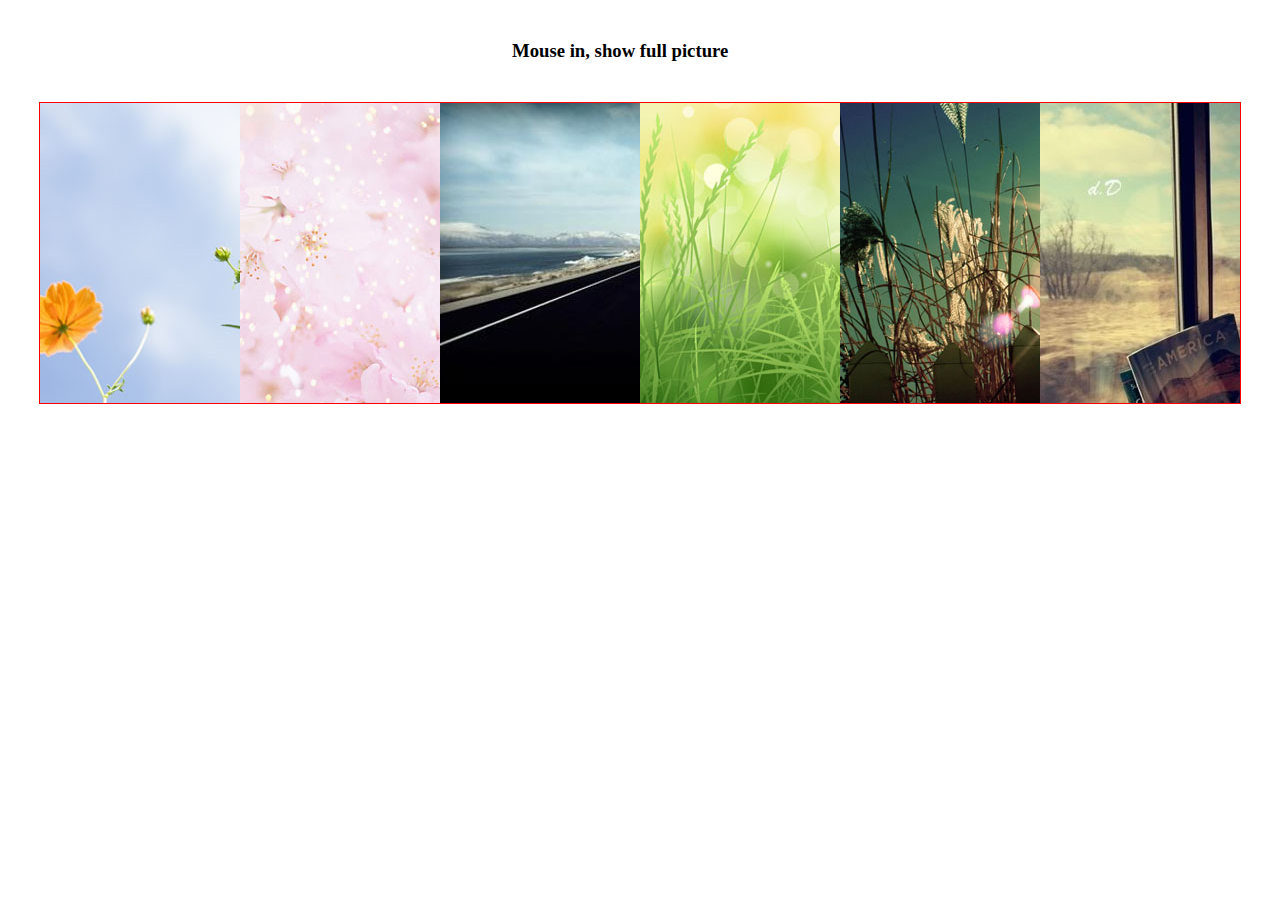
<file: Accordion/index.html>
<!DOCTYPE html>
<html lang="en">
<head>
	<meta charset="UTF-8">
	<title>Accordion</title>
	<script src="jquery-1.12.4.min.js"></script>
	<link rel="stylesheet" href="index.css">
	<script src="index.js"></script>
</head>
<body>
<h3>Mouse in, show full picture</h3>
<div>
	<ul>
		<li><img src="images/01.jpg" alt=""></li>
		<li><img src="images/02.jpg" alt=""></li>
		<li><img src="images/03.jpg" alt=""></li>
		<li><img src="images/04.jpg" alt=""></li>
		<li><img src="images/05.jpg" alt=""></li>
		<li><img src="images/06.jpg" alt=""></li>
	</ul>
</div>
</body>
</html>
</file>
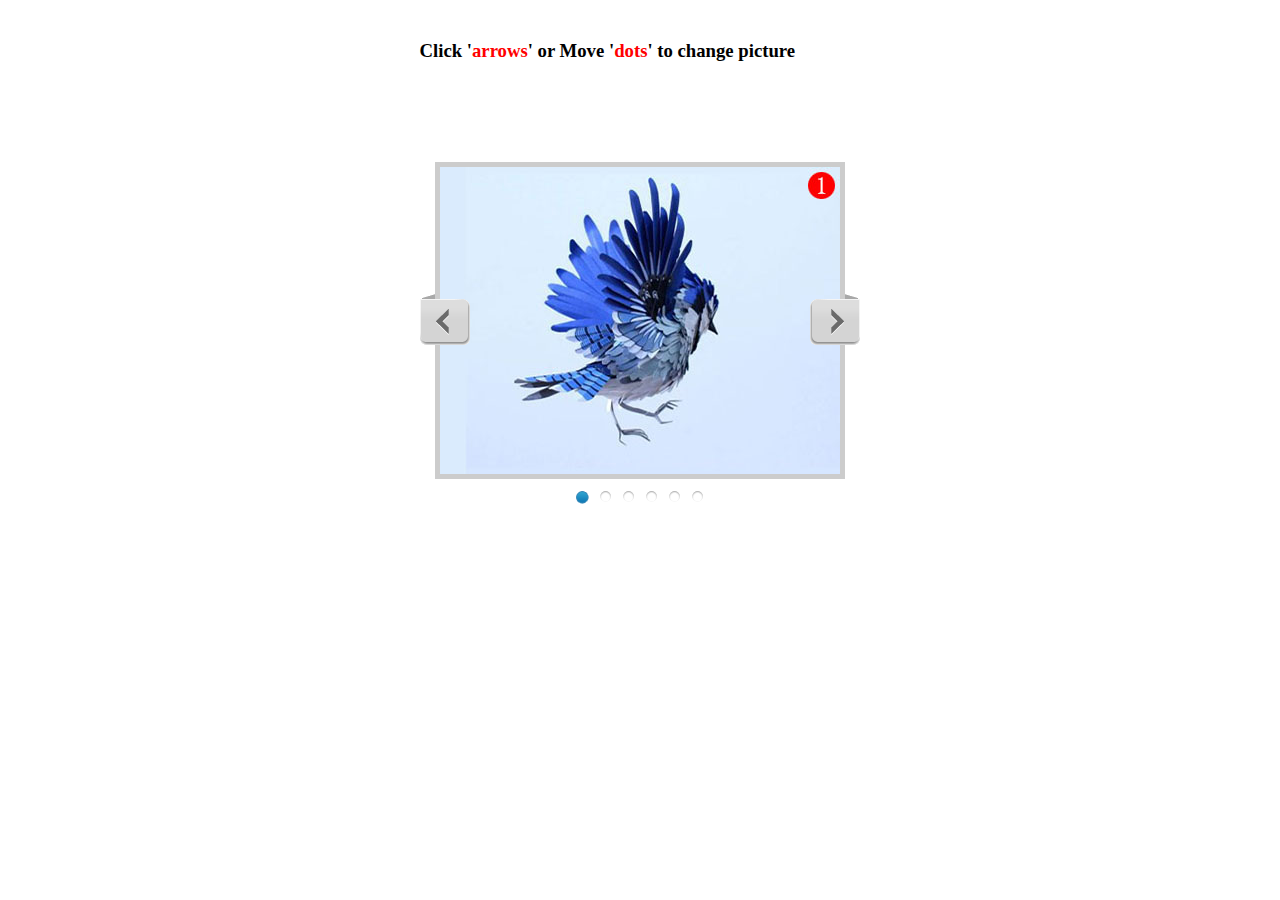
<file: Carousel with Click/index.html>
<!DOCTYPE html>
<html lang="en">
<head>
	<meta charset="UTF-8">
	<title>Carousel with Click</title>
	<link rel="stylesheet" href="index.css">
	<script src="jquery-1.12.4.min.js"></script>
	<script src="index.js"></script>
</head>
<body>
<h3>Click '<span style="color:red;">arrows</span>' or Move '<span style="color:red;">dots</span>' to change picture</h3>
<div class="scroll-wrap">
	<div class="scoller">
		<ul>
			<li><img src="images/01.jpg" alt=""></li>
			<li><img src="images/02.jpg" alt=""></li>
			<li><img src="images/03.jpg" alt=""></li>
			<li><img src="images/04.jpg" alt=""></li>
			<li><img src="images/05.jpg" alt=""></li>
			<li><img src="images/06.jpg" alt=""></li>
		</ul>
	</div>
	<span class="arrow_left"></span>
	<span class="arrow_right"></span>
	<ol>
		<li class="on">1</li>
		<li>2</li>
		<li>3</li>
		<li>4</li>
		<li>5</li>
		<li>6</li>
	</ol>
</div>
</body>
</html>
</file>
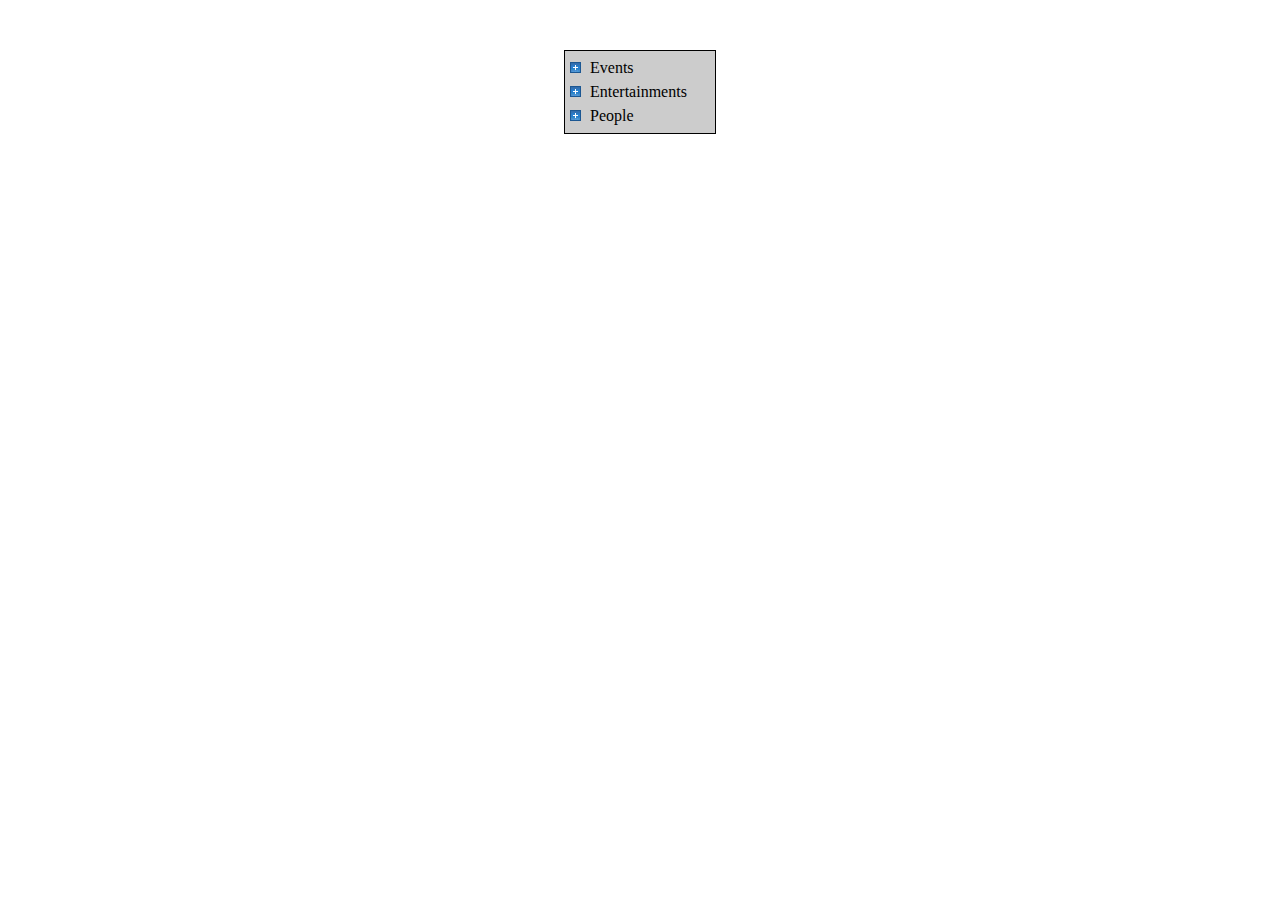
<file: Drop-Down Menu/index.html>
<!DOCTYPE html>
<html lang="en">
<head>
	<meta charset="UTF-8">
	<title>News</title>
	<script src="jquery-1.12.4.min.js"></script>
	<script src="index.js"></script>
	<link rel="stylesheet" href="index.css">

</head>
<body>
<ul id="fengyunbang">
	<li><span>Events</span>
		<ul>
			<li>Recent</li>
			<li>Last Week</li>
			<li>Last Month</li></li>
		</ul>
	</li>
	<li><span>Entertainments</span>
		<ul>
			<li>Games</li>
			<li>Movies</li>
			<li>TVs</li>
		</ul>
	</li>
	<li><span>People</span>
		<ul>
			<li>Girls</li>
			<li>Boys</li>
			<li>Star</li>
		</ul>
	</li>
</ul>
</body>
</html>
</file>
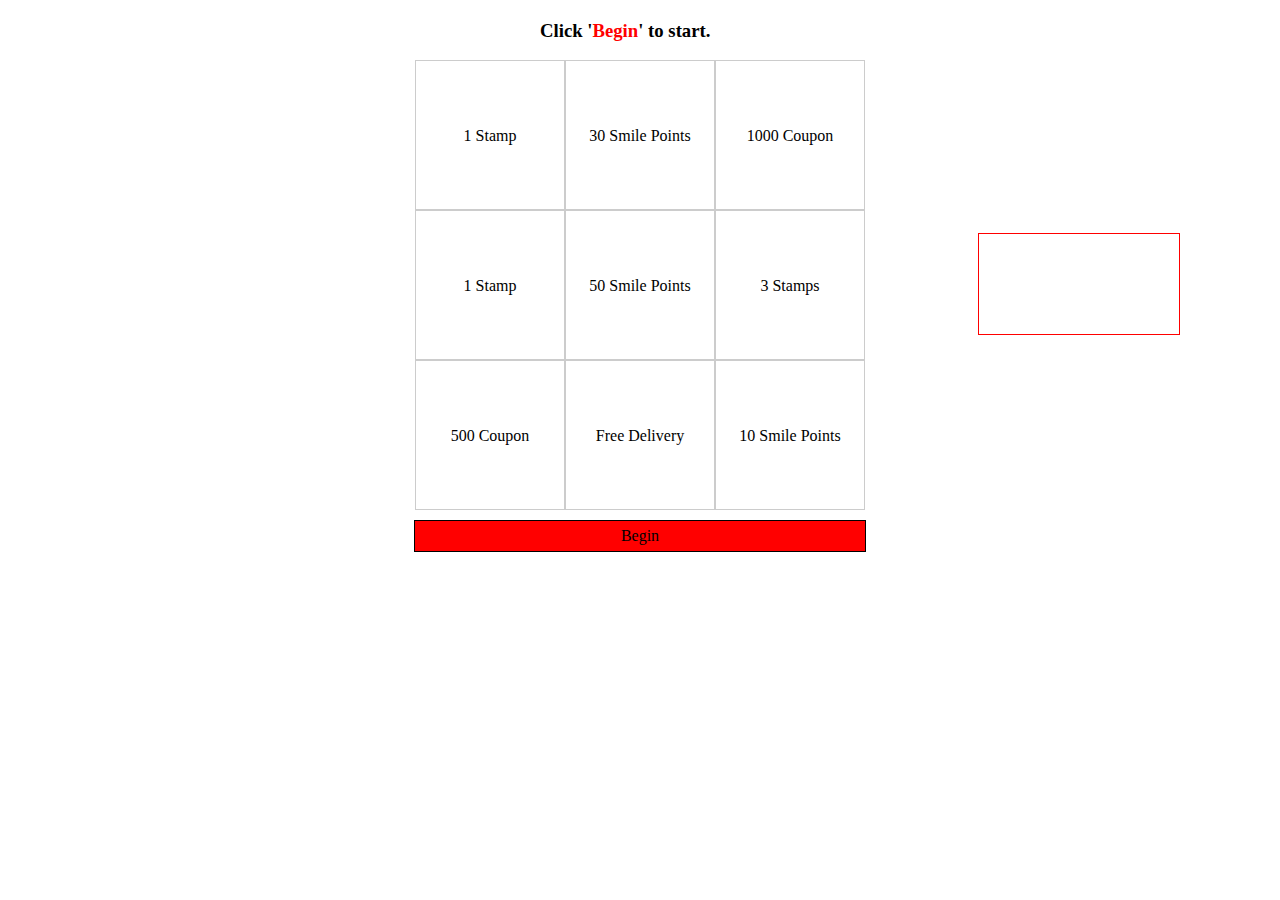
<file: Lottery/index.html>
<!DOCTYPE html>
<html lang="en">
<head>
	<meta charset="UTF-8">
	<title>Lottery</title>
	<link rel="stylesheet" href="index.css">
	<script src="jquery-1.12.4.min.js"></script>
	<script src="index.js"></script>
</head>
<body>
	<h3>Click '<span style="color:red">Begin</span>' to start.</h3>
	<div>
		<span><img src="" alt=""></span>
		<span><img src="" alt=""></span>
		<span><img src="" alt=""></span>
		<span><img src="" alt=""></span>
		<span><img src="" alt=""></span>
		<span><img src="" alt=""></span>
		<span><img src="" alt=""></span>
		<span><img src="" alt=""></span>
		<span><img src="" alt=""></span>
	</div>
	<div class="left">

	</div>
	<p>Begin</p>
</body>
</html>
</file>
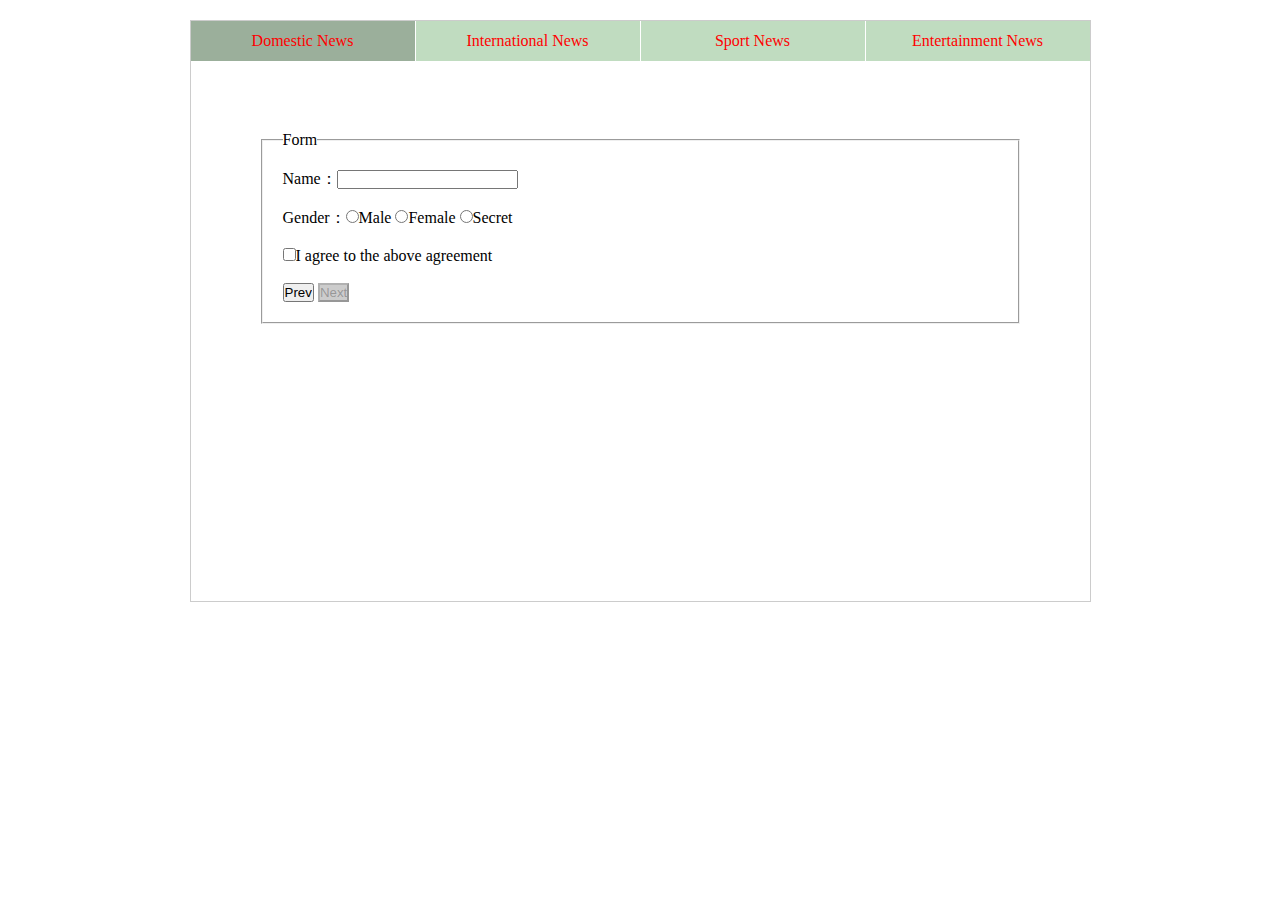
<file: Tab Menu/index.html>
<!DOCTYPE html>
<html lang="en">
<head>
	<meta charset="UTF-8">
	<title>TABs</title>
	<link rel="stylesheet" href="index.css">
	<script src="jquery-1.12.4.min.js"></script>
	<script src="index.js"></script>
</head>
<body>
<div class="tab">
	<ul>
		<li class="active">Domestic News</li>
		<li>International News</li>
		<li>Sport News</li>
		<li>Entertainment News</li>
	</ul>
	<div class="tab-content">
		<div class="china-news" style="display:block;">
			<fieldset>
				<legend>Form</legend>
				Name：<input type="text"><br><br>
				Gender：<input type="radio" name="sex" id="male"><label for="male">Male</label>
				<input type="radio" name="sex" id="female"><label for="female">Female</label>
				<input type="radio" name="sex" id="secret"><label for="secret">Secret</label>
				<br><br>
				<input type="checkbox" name="" id="agree"><label for="agree">I agree to the above agreement</label><br><br>
				<input type="button" value="Prev">
				<input type="button" value="Next" id="nextStep" disabled>
			</fieldset>
		</div>
		<div class="internatil-news">
			<p>Chile finds human remains, military plane that disappeared on way to Antarctica: defense minister.</p>
			<p>Authorities in Chile searching for a military transport plane that vanished earlier this week while en route to Antarctica made a grim announcement Thursday, revealing they located the aircraft and human remains.

				The C-130 Hercules was carrying 17 crew members and 21 passengers when it departed Monday from the city of Punta Arenas for a Chilean base on the world’s southernmost continent. Officials lost contact with the plane about 90 minutes after takeoff.</p>
		</div>
		<div class="tiyu-news">
			<p>Gordon Hayward probable, Al Horford questionable tonight.</p>
			<p>The Boston Celtics and Philadelphia 76ers will have to wait until closer to gametime to know how their respective front lines will look in tonight's clash (8 ET, TNT).</p>
			<p>Celtics forward Gordon Hayward is listed as probable by the team after he suffered a hit to the face in Wednesday's 122-117 loss to the Indiana Pacers. His injury occurred with 6 minutes, 28 seconds left in the game as he was driving to the rim. He was inadvertently struck in the nose by the base of the palm from Pacers forward Doug McDermott's hand.</p>
		</div>
		<div class="yule-news">
			<p>Felicity Huffman's daughter to attend college following admissions scandal.</p>
			<p>The college is located in Poughkeepsie, N.Y. -- the opposite side of the country from her parents' Hollywood Hills, Calif., mansion. According to the school's website, tuition, including room and board, is $72,990 per year.</p>
		</div>
	</div>
</div>
</body>
</html>
</file>
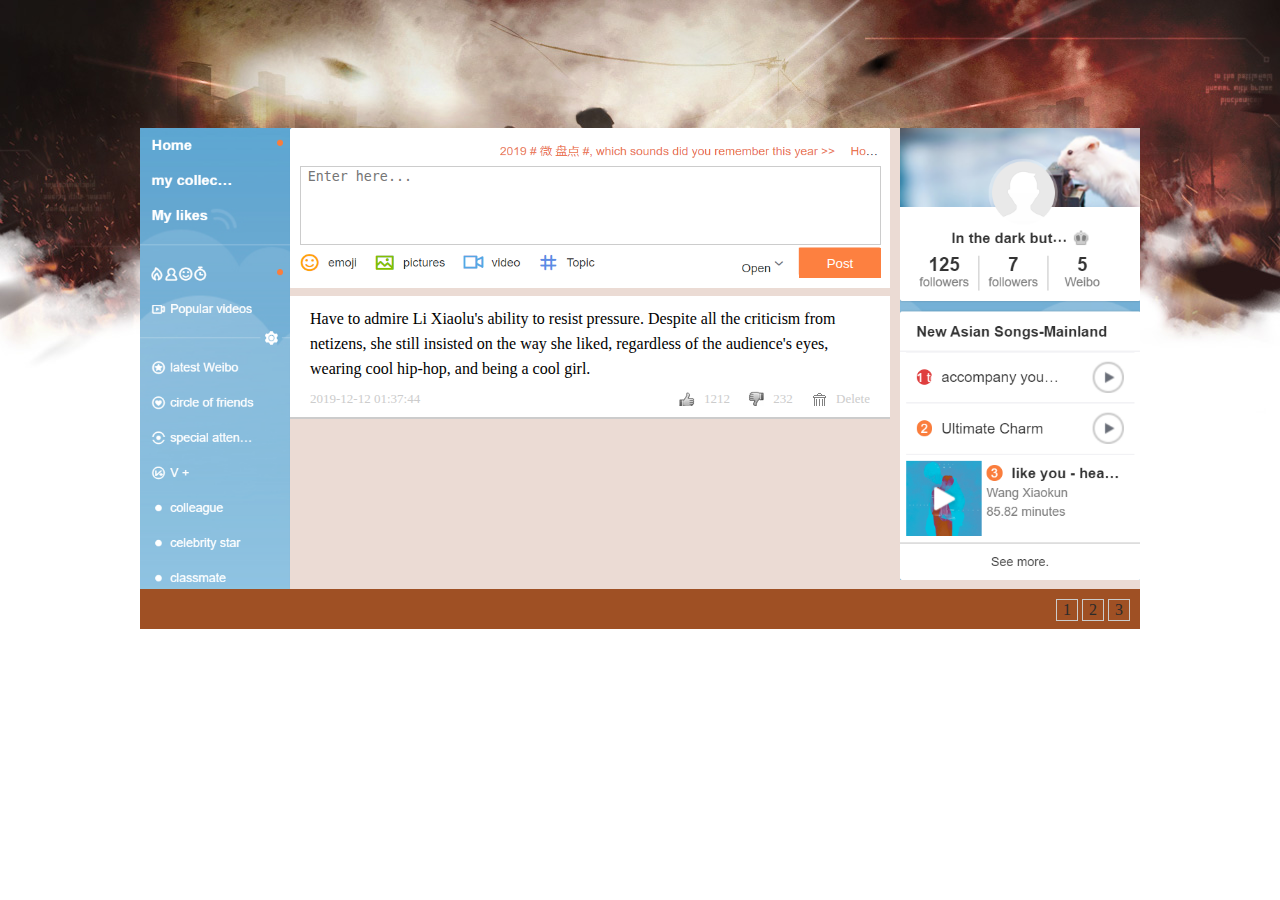
<file: weiBo/index.html>
<!DOCTYPE html>
<html lang="en">
<head>
	<meta charset="UTF-8">
	<title>Wei blog</title>
	<link rel="stylesheet" href="css/index.css">
	<script src="js/jquery-1.12.4.min.js"></script>
	<script src="js/index.js"></script>
</head>
<body>
	<div class="nav">
<!--		<img src="images/nav.png" alt="">-->
	</div>
	<div class="content">
		<img src="images/left1.png" alt="" class="left">
		<div class="center">
			<textarea name="" id="" cols="30" rows="10" class="comment" placeholder="Enter here..."></textarea>
			<input type="button" value="Post" class="send" disabled>
		</div>
		<img src="images/right1.png" alt="" class="right">
		<div class="messageList">
			<div class="info">
				<p class="infoText"><span>Have to admire Li Xiaolu's ability to resist pressure. Despite all the criticism from netizens, she still insisted on the way she liked, regardless of the audience's eyes, wearing cool hip-hop, and being a cool girl.</span></p>
				<p class="infoOperation">
					<span class="infoTime">2019-12-12 01:37:44</span>
					<span class="infoHandle">
						<a href="javascript:;" class="infoTop">1212</a>
						<a href="javascript:;" class="infoDown">232</a>
						<a href="javascript:;" class="del">Delete</a>
					</span>
				</p>
			</div>
		</div>
	</div>
<div class="page">
	<a href="javascript:;">1</a>
	<a href="javascript:;">2</a>
	<a href="javascript:;">3</a>
</div>
</body>
</html>
</file>
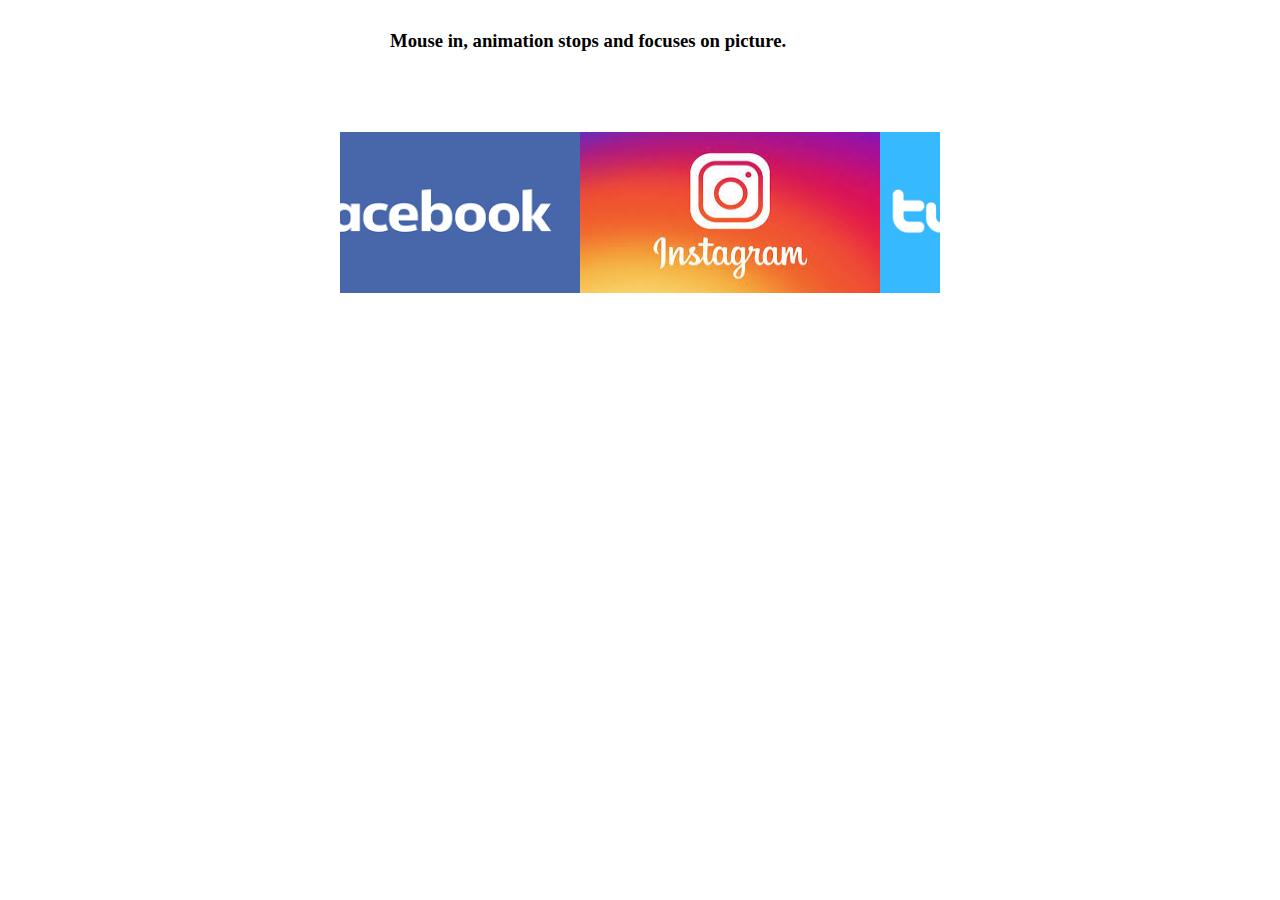
<file: Carousel/carousel.html>
<!DOCTYPE html>
<html lang="en">
<head>
	<meta charset="UTF-8">
	<title>Title</title>
	<script src="jquery-1.12.4.min.js"></script>
	<link rel="stylesheet" href="index.css">
	<script src="index.js"></script>
</head>
<body>
	<h3>
		Mouse in, animation stops and focuses on picture.
	</h3>
	<div>
		<ul>
			<li><img src="images/facebook.png" alt=""></li>
			<li><img src="images/instagram.jfif" alt=""></li>
			<li><img src="images/twitter.png" alt=""></li>
			<li><img src="images/Youtube.jfif" alt=""></li>
			<li><img src="images/facebook.png" alt=""></li>
			<li><img src="images/instagram.jfif" alt=""></li>
		</ul>
	</div>

</body>
</html>
</file>
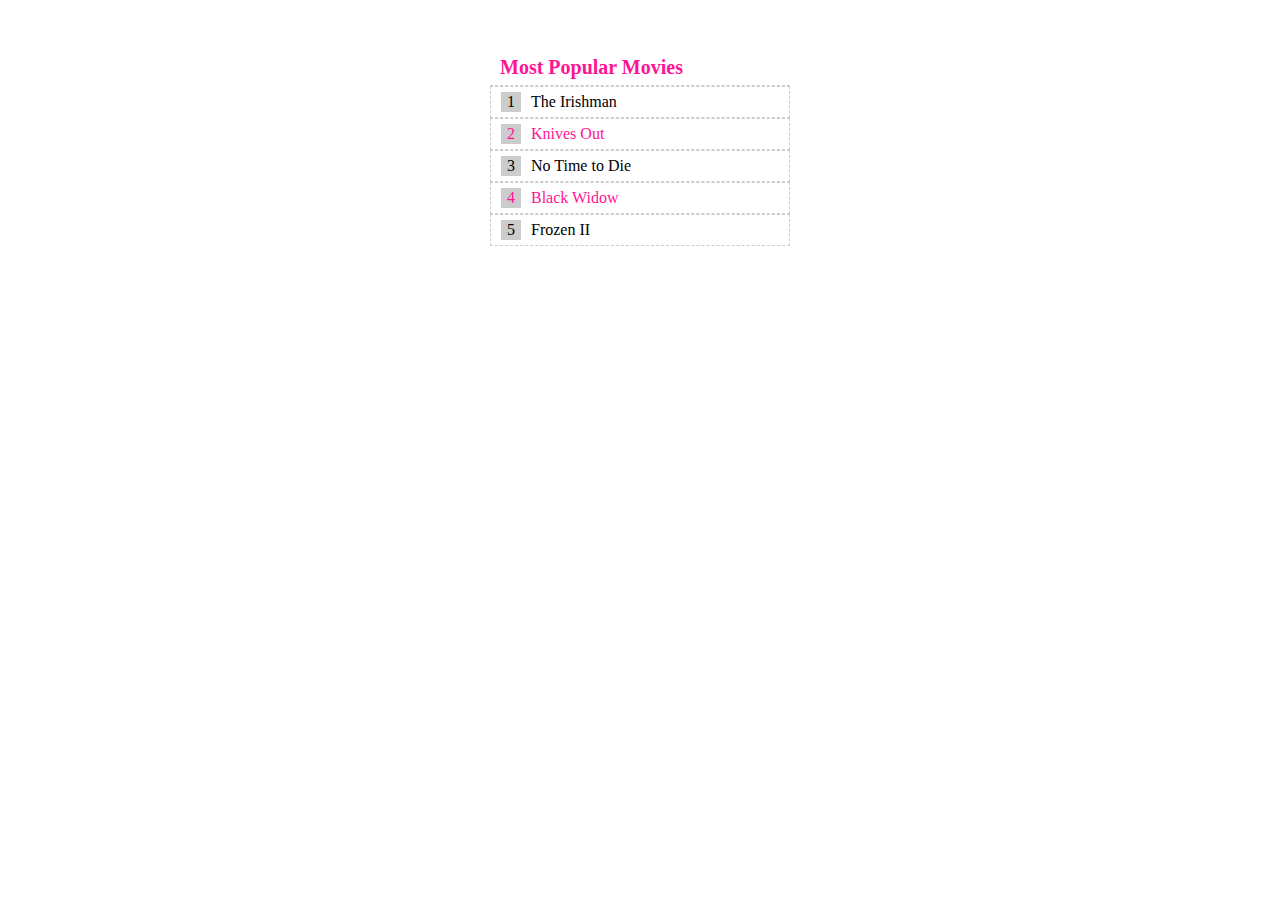
<file: Drop-Down Films/film.html>
<!DOCTYPE html>
<html lang="en">
<head>
	<meta charset="UTF-8">
	<title>Film</title>
	<style>
		*{
			margin: 0;
			padding: 0;
		}
		.box {
			width: 300px;
			height: 450px;
			/*border: 1px solid #000;*/
			margin: 50px auto;
		}

		.box>h1{
			font-size: 20px;
			color: #FF1493;
			line-height: 35px;
			padding-left: 10px;
			border-bottom: 1px dashed #ccc;
		}

		ul > li {
			list-style: none;
			padding: 5px 10px;
			border: 1px dashed #ccc;
		}

		ul>li:nth-child(2n){
			color: deeppink;
		}

		ul>li>span{
			display: inline-block;
			width: 20px;
			height: 20px;
			background: #ccc;
			text-align: center;
			line-height: 20px;
			margin-right: 10px;
		}

		.content{
			overflow: hidden;
			margin-top: 5px;
			display: none;
		}
		.content>img{
			width: 80px;
			height: 120px;
			float: left;
		}
		.content>p{
			width: 180px;
			height: 120px;
			float: right;
			font-size: 12px;
			line-height: 20px;
			text-overflow: ellipsis;
			color: #000;
			/*white-space: nowrap;*/
			overflow: hidden;
		}
		.current  .content{
			display: block;
		}

	</style>
	<script src="jquery-1.12.4.min.js"></script>
	<script>
		$(function(){
			$("li").mouseenter(function () {
				$(this).addClass('current');
      });
			$("li").mouseleave(function () {
				$(this).removeClass('current');
      });
		})
	</script>

</head>
<body>
	<div class="box">
		<h1>Most Popular Movies</h1>
		<ul>
			<li><span>1</span>The Irishman
				<div class="content">
					<img src="m1.jpg" alt="" />
					<p>Frank "The Irishman" Sheeran is a man with a lot on his mind. The former labor union high official and hitman, learned to kill serving in Italy during the Second World War. He now looks back on his life and the hits that defined his mob career, maintaining connections with the Bufalino crime family. In particular, the part he claims to have played in the disappearance of his life-long friend, Jimmy Hoffa, the former president of the International Brotherhood of Teamsters, who mysteriously vanished in late July 1975 at the age of 62.</p>
				</div>
			</li>
			<li><span>2</span>Knives Out
				<div class="content">
					<img src="m2.jpg" alt="" />
					<p>When renowned crime novelist Harlan Thrombey is found dead at his estate just after his 85th birthday, the inquisitive and debonair Detective Benoit Blanc is mysteriously enlisted to investigate. From Harlan's dysfunctional family to his devoted staff, Blanc sifts through a web of red herrings and self-serving lies to uncover the truth behind Harlan's untimely death.</p>
				</div>
			</li><li><span>3</span>No Time to Die
				<div class="content">
					<img src="m3.jpg" alt="" />
					<p>Bond has left active service and is enjoying a tranquil life in Jamaica. His peace is short-lived when his old friend Felix Leiter from the CIA turns up asking for help. The mission to rescue a kidnapped scientist turns out to be far more treacherous than expected, leading Bond onto the trail of a mysterious villain armed with dangerous new technology.</p>
				</div>
			</li>
			<li><span>4</span>Black Widow
				<div class="content">
					<img src="m4.jpg" alt="" />
					<p>A film about Natasha Romanoff in her quests between the films Civil War and Infinity War.</p>
				</div>
			</li>
			<li><span>5</span>Frozen II
				<div class="content">
					<img src="m5.jpg" alt="" />
					<p>Anna, Elsa, Kristoff, Olaf and Sven leave Arendelle to travel to an ancient, autumn-bound forest of an enchanted land. They set out to find the origin of Elsa's powers in order to save their kingdom.</p>
				</div>
			</li>

		</ul>
	</div>
</body>
</html>
</file>
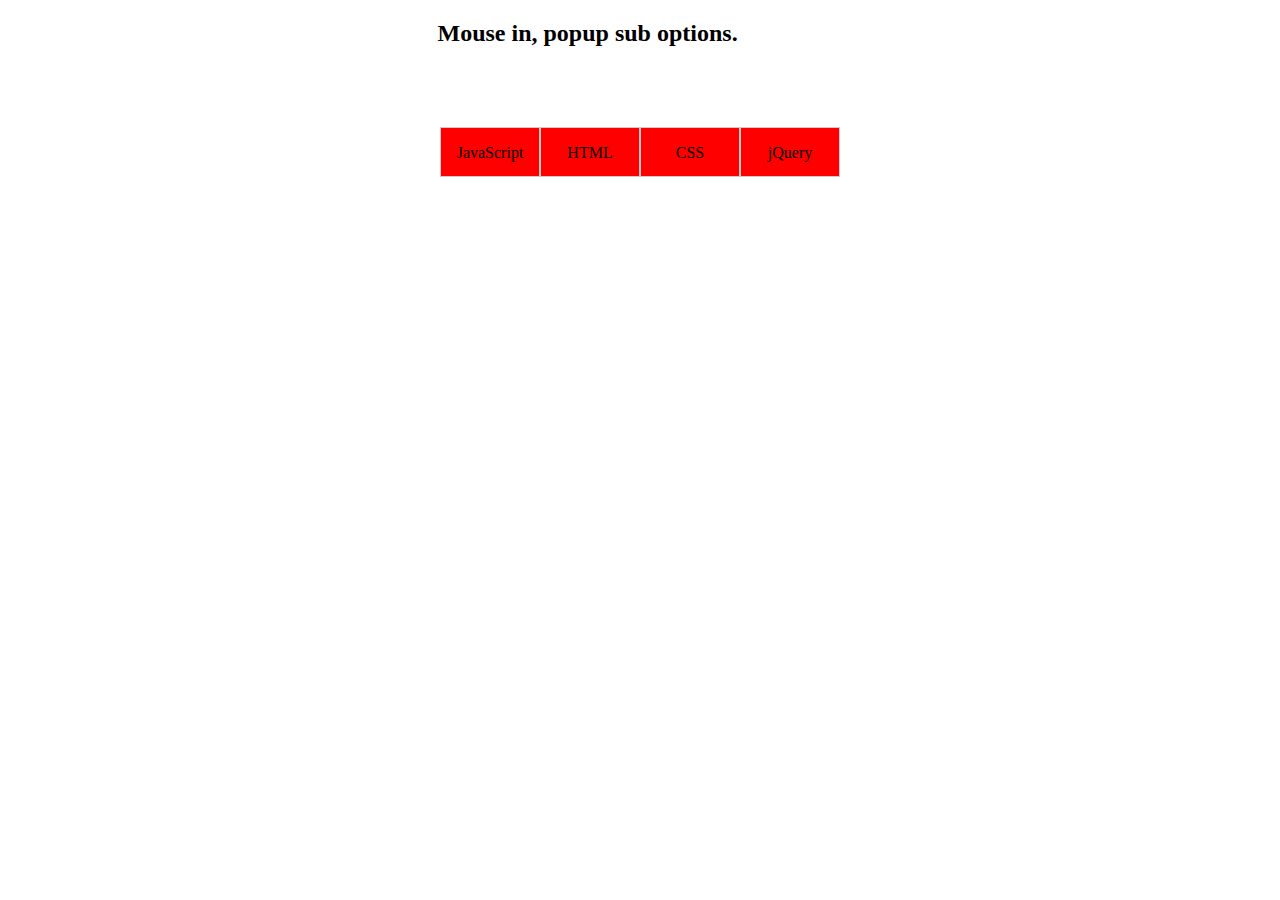
<file: Drop-Down Menu with Animation/DropDownMenu.html>
<!DOCTYPE html>
<html lang="en">
<head>
	<meta charset="UTF-8">
	<title>Title</title>
	<script src="jquery-1.12.4.min.js"></script>
	<script src="index.js"></script>
	<link rel="stylesheet" href="index.css">
</head>
<body>
	<h2><span>Mouse in, popup sub options.</span></h2>
	<ul class="nav">
		<li>JavaScript
			<ul class="sub">
				<li>Array</li>
				<li>Function</li>
				<li>Object</li>
				<li>String</li>
			</ul>
		</li>
		<li>HTML
			<ul class="sub">
				<li>Input</li>
				<li>Textarea</li>
				<li>Form</li>
				<li>Label</li>
			</ul>
		</li>
		<li>CSS
			<ul class="sub">
				<li>Position</li>
				<li>Float</li>
				<li>Backgroud</li>
				<li>Text-size</li>
			</ul>
		</li>
		<li>jQuery
			<ul class="sub">
				<li>Animate</li>
				<li>jQuery</li>
				<li>Ready</li>
				<li>AddClass</li>
			</ul>
		</li>
	</ul>
</body>
</html>
</file>
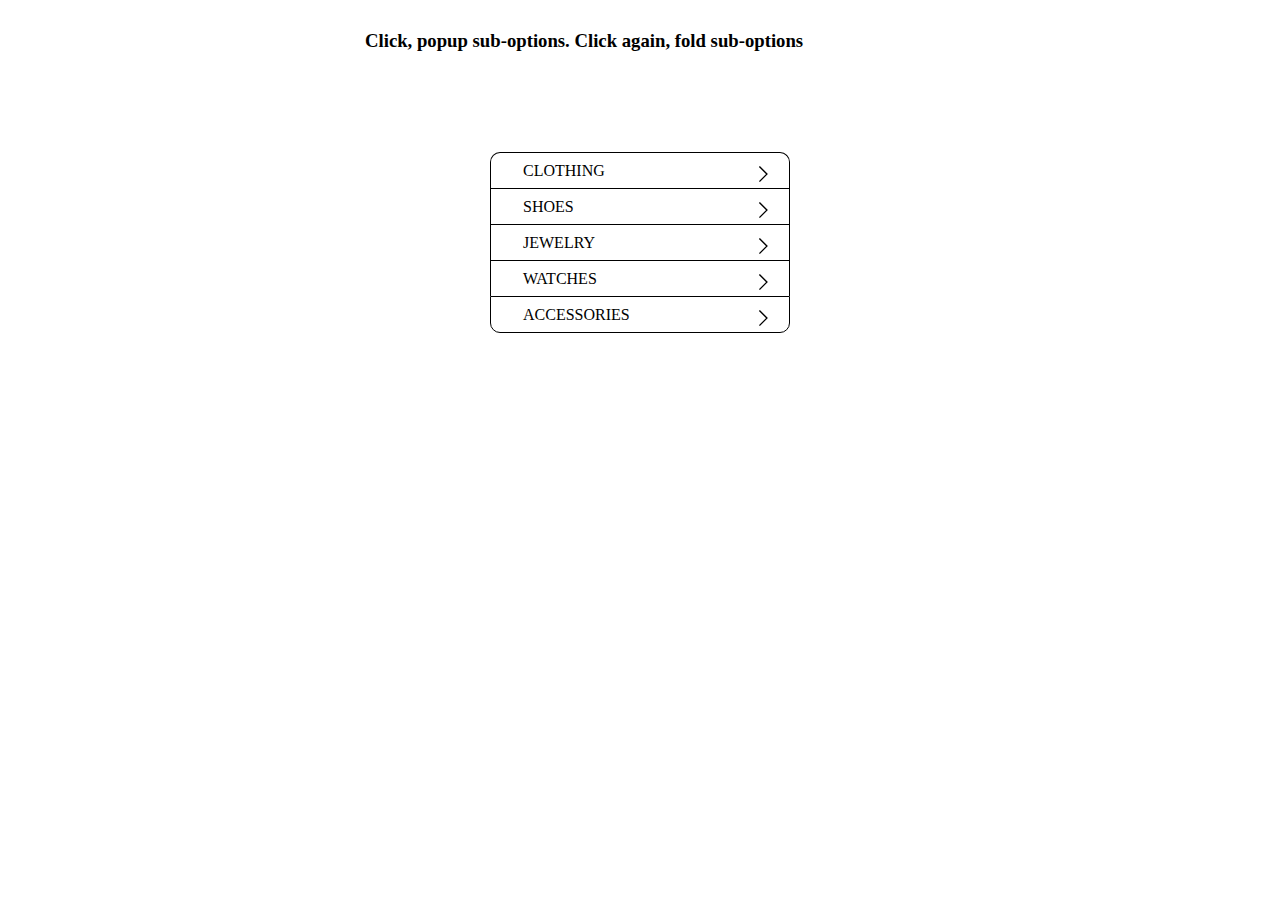
<file: Drop-Down Menu with Click/foldMenu.html>
<!DOCTYPE html>
<html lang="en">
<head>
	<meta charset="UTF-8">
	<title>Menu</title>
	<link rel="stylesheet" href="index.css">
	<script src="jquery-1.12.4.min.js"></script>
	<script src="index.js"></script>
</head>
<body>
	<h3>Click, popup sub-options. Click again, fold sub-options </h3>
	<ul class="nav">
		<li>CLOTHING<span></span>
			<ul class="sub">
				<li>Dresses</li>
				<li>Sweaters</li>
				<li>Jeans</li>
				<li>Pants</li>
				<li>Skirts</li>
			</ul>
		</li>
		<li>SHOES<span></span>
			<ul class="sub">
				<li>Athletic</li>
				<li>Boots</li>
				<li>Flats</li>
				<li>Fashion Sneakers</li>
				<li>Outdoor</li>
			</ul>
		</li>
		<li>JEWELRY<span></span>
			<ul class="sub">
				<li>Anklets</li>
				<li>Bracelets</li>
				<li>Earrings</li>
				<li>Rings</li>
				<li>Necklaces</li>
			</ul>
		</li>
		<li>WATCHES<span></span>
			<ul class="sub">
				<li>Wrist Watches</li>
				<li>Watch Bands</li>
				<li>Pocket Watches</li>
				<li>Smartwatches</li>
				<li>Certified Pre-Owned</li>
			</ul>
		</li>
		<li>ACCESSORIES<span></span>
			<ul class="sub">
				<li>Belts</li>
				<li>Sunglasses</li>
				<li>Accessories</li>
				<li>Earmuffs</li>
				<li>Scarves</li>
			</ul>
		</li>
	</ul>
</body>
</html>
</file>
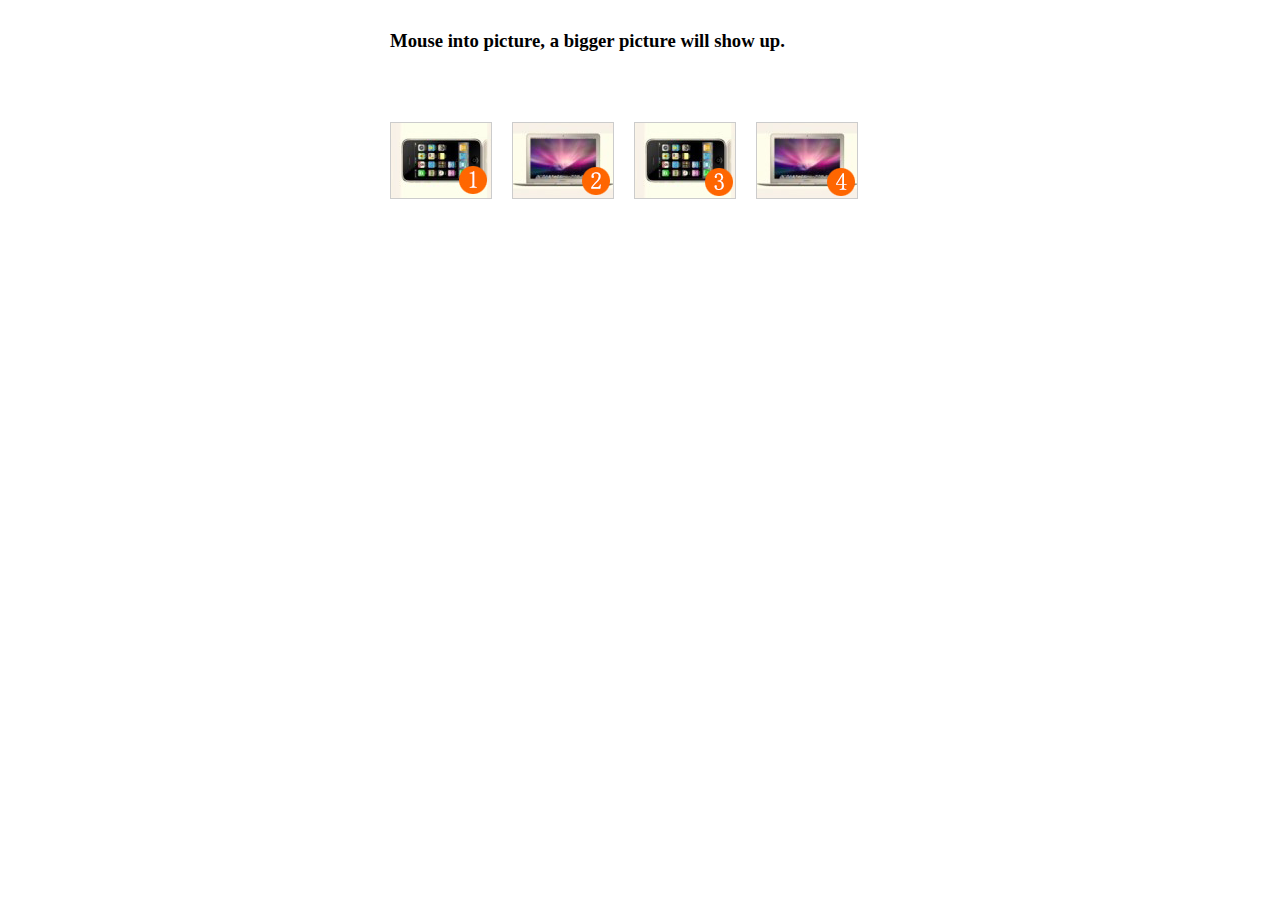
<file: Enlarge/enlarge.html>
<html lang="en">
<head>
	<meta charset="UTF-8">
	<title>Show product</title>
	<link rel="stylesheet" href="index.css">
	<script src='jquery-1.12.4.min.js'></script>
	<script src="index.js"></script>
</head>
<body>
    <h3>Mouse into picture, a bigger picture will show up.</h3>
<ul>
	<li><img src="images/1.jpg" data-big="images/1_bigger.jpg" alt=""></li>
	<li><img src="images/2.jpg" data-big="images/2_bigger.jpg" alt=""></li>
	<li><img src="images/3.jpg" data-big="images/3_bigger.jpg" alt=""></li>
	<li><img src="images/4.jpg" data-big="images/4_bigger.jpg" alt=""></li>
</ul>
</body>
</html>
</file>
<file: Accordion/index.css>
*{margin:0;padding:0;}
div{
    width: 1200px;
    margin:10px auto 0;
    border:1px solid red;
    height:300px;
    overflow: hidden;
}

h3{
    width: 256px;
    margin: 40px auto;
}

ul{
    width: 10000px;
}
ul li{
    list-style: none;
    float: left;
    width: 200px;
    height:300px;
    cursor: pointer;
}
</file>
<file: Carousel with Click/index.css>
*{margin:0;padding:0;}
img{
    vertical-align: middle;
}

h3{
    width: 441px;
    margin: 40px auto;
}
ul li,ol li{
    list-style: none;
    float: left;
}
.scroll-wrap{
    width: 400px;
    border:5px solid #ccc;
    margin:100px auto 0;
    position: relative;
}
.scoller{
    width: 400px;
    height: 307px;
    overflow: hidden;
    position: relative;
}
.scoller ul{
    width: 2400px;
    height: 307px;
    position: absolute;
    left:0;
    top:0;
}
.scroll-wrap span{
    position: absolute;
    left:-21px;
    top:127px;
    width:52px;
    height: 52px;
    cursor: pointer;
    background: url('images/arr.png') no-repeat left top;
}
.scroll-wrap span.arrow_right{
    right:-21px;
    left:auto;
    background-position: right top;
}
.scroll-wrap ol{
    position: absolute;
    left:136px;
    bottom:-30px;
    height:13px;
}
.scroll-wrap ol li{
    width: 13px;
    height:100%;
    text-indent: -99999em;
    cursor: pointer;
    margin-right:10px;
    background: url('images/00.png') no-repeat left top;
}
.scroll-wrap ol li.on{
    background-position: left bottom;
}
</file>
<file: Drop-Down Menu/index.css>
*{margin:0;padding:0}
#fengyunbang{
    width: 140px;
    padding:5px;
    border: 1px solid #000;
    margin:50px auto;
    /*background-color: #0066ff;*/
    background-color: #ccc;
    /*color:white;*/
    color: black;
}
#fengyunbang li{
    list-style-type:none;
    line-height: 24px;
}
#fengyunbang li.on ul{
    display: block;
    background-color: mediumpurple;
    color: red;
}
#fengyunbang li.on span{
    background-image: url('images/open.gif');
}

#fengyunbang ul{
    margin-left:20px;
    display:none;
}
#fengyunbang span{
    background: url('images/close.gif') no-repeat left center;
    padding-left:20px;
    cursor:pointer;
}
</file>
<file: Lottery/index.css>
*{
    margin: 0;
    padding: 0;
}

h3{
    width: 200px;
    height: 100px;
    margin: 20px auto;
}

div{
    width: 450px;
    height: 450px;
    /*border: 1px solid #000;*/
    margin: -80px auto 0 auto;
}

.left{
    position: absolute;
    right: 100px;
    top: 313px;
    width: 200px;
    height: 100px;
    border: 1px solid red;
    line-height: 100px;
    text-align: center;
}

div>span{
    display: inline-block;
    position: relative;
    float: left;
    width: 150px;
    height: 150px;
    text-align: center;
    line-height: 150px;
    border: 1px solid #ccc;
    box-sizing: border-box;
}

div>span>img{
    position: absolute;
    z-index: -3;
}

div .cur{
    padding: 5px;
    background: green;
}

p{
    width: 450px;
    height: 30px;
    line-height: 30px;
    text-align: center;
    border: 1px solid #000;
    background: red;
    margin: 10px auto 50px;
}
</file>
<file: Tab Menu/index.css>
*{margin:0;padding:0;}
.tab{
    width: 899px;
    margin:20px auto;
    border:1px solid #ccc;
}
.tab ul{
    height:40px;
    line-height: 40px;
}
.tab ul li{
    list-style: none;
    float: left;
    width: 224px;
    height:40px;
    color: red;
    line-height: 40px;
    text-align: center;
    background-color:#c0dcc0;
    margin-right:1px;
    cursor: pointer;
}
.tab ul li.active{
    background-color:#9baf9b;
}
.tab ul li:last-child{
    margin-right:0;
}
.tab-content div{
    display: none;
    height:500px;
}
.china-news{
    padding:20px;
}
fieldset{margin:50px;padding:20px;}

input[type='text']:focus{
    background-color:lightyellow;
}
input[type='radio']:checked+label{
    font-weight:bold;
}
#nextStep:disabled{
    background-color:#ccc;
}
#nextStep:enabled{
    font-weight:bold;
    /*font-style:italic;*/
}

p{
    text-indent: 2em;
    margin-top: 2px;
}
p:lang(zh-cn){
    font-family:"微软雅黑"
}

p:lang(us-en){

    font-family:Verdana, Geneva, sans-serif
}
</file>
<file: weiBo/css/index.css>
*{
    margin: 0;
    padding: 0;
}

html, body{
    width: 100%;
    height: 100%;
}

body{
    background: url("../images/body_bg.jpg") no-repeat center 0;
}

.nav{
    width: 100%;
    height: 48px;
}

.nav>img{
    width: 100%;
}

.content{
    width: 1000px;
    height: auto;
    overflow: hidden;
    background-color: #ebdbd4;
    margin: 80px auto 0 auto;
}

.content .left{
    float: left;
    width: 150px;
}

.content .right{
    float: right;
    width: 240px;
}

.content .center{
    float: left;
    width: 600px;
    height: 168px;
    background: url("../images/comment1.png") no-repeat 0 0;
    background-size: 600px 160px;
}

.content .center .comment{
    text-indent: 0.5em;
    width: 579px;
    height: 75px;
    /*background: red;*/
    margin-left: 10px;
    margin-top: 38px;
    padding-top: 2px;
    resize: none;
    border: 1px solid #ccc;
    outline: none;
    color: red;
}

.content .center .send{
    width: 82px;
    height: 30px;
    margin-left: 509px;
    margin-top: -1px;
    border: none;
    background-color: #fd8040;
    color: white;
}

.content>.messageList{
    width: 600px;
    background-color: white;
    float: left;
}

.messageList>.info{
    padding: 10px 20px;
    border-bottom: 2px solid #ccc;
}

.info>.infoText{
    line-height: 25px;
    margin-bottom: 10px;
}

.info>.infoOperation{
    width: 100%;
    overflow: hidden;
}

.infoOperation>.infoTime{
    float: left;
    font-size: 13px;
    color: #ccc;
}

.infoOperation>.infoHandle{
    float: right;
    font-size: 13px;
}

.infoHandle>a{
    text-decoration: none;
    color: #ccc;
    background: url("../images/icons.png") no-repeat 0 0;
    padding-left: 25px;
    margin-left: 15px;
}
.infoHandle>a:nth-child(2){
    background-position: 0 -17px;
}

.infoHandle>a:nth-child(3){
    background-position: 0 -33px;
}

.page{
    width: 1000px;
    height: 40px;
    background-color: #9f5024;
    margin: 0 auto;
    text-align: right;
    padding: 10px;
    box-sizing: border-box;
}

.page>a{
    text-decoration: none;
    display: inline-block;
    width: 20px;
    height: 20px;
    border: 1px solid #ccc;
    text-align: center;
    line-height: 20px;
    color: #2b2b2b;
}
</file>
<file: Carousel/index.css>
*{
    margin: 0;
    padding: 0;
}

h2, h3, h4{
    width: 500px;
    margin: 30px auto 10px ;
}

div{
    margin: 80px auto;
    overflow: hidden;
    width: 600px;
    height: 161px;
}

ul{
    list-style: none;
    width: 1800px;
    height: 161px;
    background-color: #000;
}

ul>li{
    height: 161px;
    float:left;
}

ul>li>img{
    height: 161px;
    width: 300px;
}
</file>
<file: Drop-Down Menu with Animation/index.css>
*{
    margin: 0;
    padding: 0;
}

h2, h3, h4{
    width: 405px;
    margin: 20px auto;
}

.nav{
    width: 400px;
    height: 50px;
    list-style:none;
    background-color: red;
    margin: 80px auto;
}
.nav>li{
    float: left;
    width: 100px;
    height: 50px;
    line-height: 50px;
    text-align: center;
    border: 1px solid #ccc;
    box-sizing: border-box;
}
.sub{
    list-style: none;
    background-color: mediumpurple;
    display: none;
}
.sub li{
    border-bottom: 1px dashed #ccc;
}
</file>
<file: Drop-Down Menu with Click/index.css>
*{
    margin: 0;
    padding: 0;
}

h2, h3, h4{
    width: 550px;
    margin: 30px auto 10px ;
}

.nav{
    list-style: none;
    width: 300px;
    margin: 100px auto;
}


.nav>li{
    border: 1px solid #000;
    line-height: 35px;
    border-bottom: none;
    text-indent: 2em;
    position: relative;
}

.nav>li span{
    background: url("arrow_right.png") no-repeat center center;
    display: inline-block;
    width: 32px;
    height: 32px;
    position: absolute;
    right: 10px;
    top: 5px;
}

.nav>li:last-child{
    border-bottom: 1px solid #000;
    border-bottom-left-radius: 10px;
    border-bottom-right-radius: 10px;
}

.nav>li:first-child{
    border-top-right-radius: 10px;
    border-top-left-radius: 10px;
}

.nav>li.current>span{
    transform: rotate(90deg);
}

.sub>li{
    list-style: none;
    background: mediumpurple;
    border-bottom: 1px solid #ccc;
}
.sub {
    display: none;
}

.sub>li:hover{
    background: red;
}
</file>
<file: Enlarge/index.css>
*{margin:0;padding:0;}

img{vertical-align: middle;}

h3{
    width: 500px;
    margin: 30px auto;
}

ul{
    width: 500px;
    margin:70px auto;
}

ul li{
    list-style: none;
    float: left;
    border:1px solid #ccc;
    margin-right:20px;
    cursor: pointer;
}

.big-img{
    position: absolute;
    left:0;
    top:0;
}
</file>
